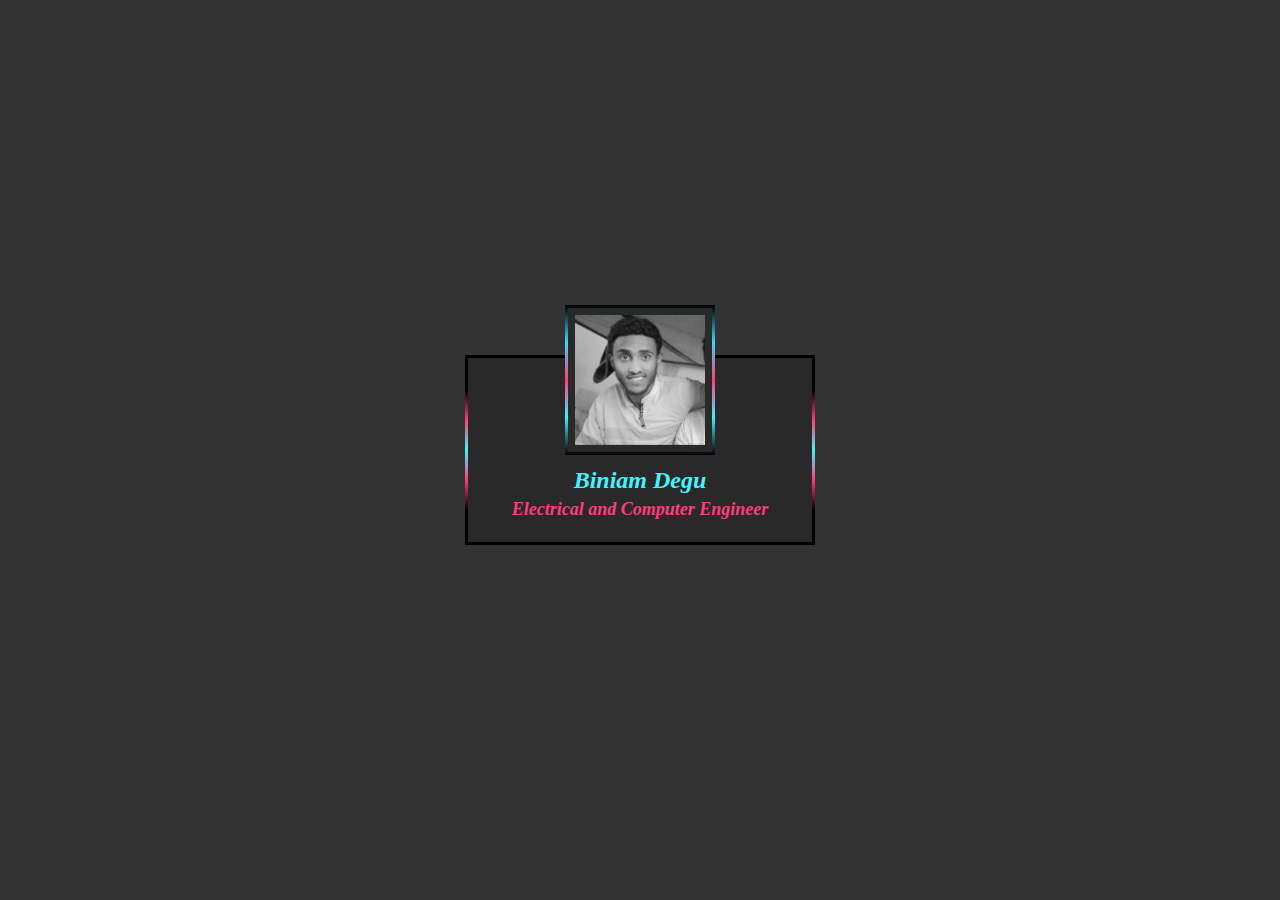
<file: index.html>
<!DOCTYPE html>
<html lang="en">
<head>
    <meta charset="UTF-8">
    <meta http-equiv="X-UA-Compatible" content="IE=edge">
    <meta name="viewport" content="width=device-width, initial-scale=1.0">
    <title> animated profile card </title>
    <link rel="stylesheet" href="bin.css">
    <link href='https://unpkg.com/boxicons@2.1.4/css/boxicons.min.css' rel='stylesheet'>
</head>
<body>
    <div class="card">
        <div class="lines"></div>
        <div class="box">
        <img src="bini.jpg"></div>
        <div class="content">
            <div class="detail">
                <h2 class="naa"> Biniam Degu <br>
                     <span>Electrical and Computer Engineer</span></h2>
            </div>
            <div class="data">
                <a href="https://biniam55.github.io/This-is-biniam/"><span> <i  class='bx bxl-facebook' style="background-color:#4267B2; color: aliceblue;" ></i></span></a>&nbsp;&nbsp;&nbsp;&nbsp;&nbsp;
                <span><i class='bx bxl-linkedin' style="background-color:#0e76a8; color:aliceblue"></i></span></h3>&nbsp;&nbsp;&nbsp;&nbsp;&nbsp;
                 <span><i class='bx bxl-twitter' style="background-color:#1DA1F2 ; color: aliceblue;"></i></span></h3>&nbsp;&nbsp;&nbsp;&nbsp;&nbsp;
            </div>
            <div class="btn">
                <button onclick="https://biniam55.github.io/This-is-biniam/">portfolio</button>
            <button onclick="window.location.href='https://w3docs.com';">Message</button>
            </div>
        </div>
</body>
</html>
</file>
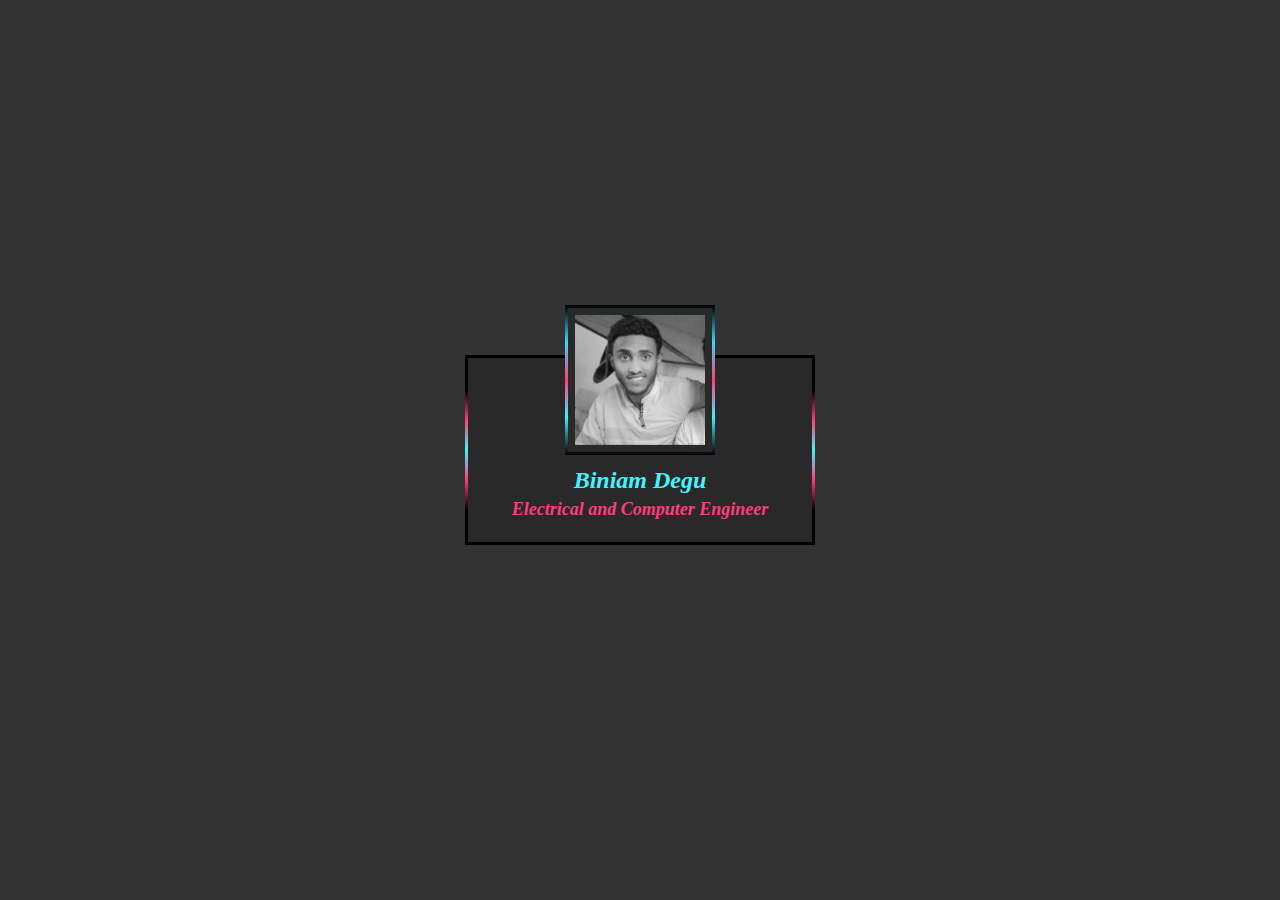
<file: bin.html>
<!DOCTYPE html>
<html lang="en">
<head>
    <meta charset="UTF-8">
    <meta http-equiv="X-UA-Compatible" content="IE=edge">
    <meta name="viewport" content="width=device-width, initial-scale=1.0">
    <title> animated profile card </title>
    <link rel="stylesheet" href="bin.css">
    <link href='https://unpkg.com/boxicons@2.1.4/css/boxicons.min.css' rel='stylesheet'>
</head>
<body>
    <div class="card">
        <div class="lines"></div>
        <div class="box">
        <img src="bini.jpg"></div>
        <div class="content">
            <div class="detail">
                <h2 class="naa"> Biniam Degu <br>
                     <span>Electrical and Computer Engineer</span></h2>
            </div>
            <div class="data">
                <a href="https://biniam55.github.io/my-profile/"><span> <i  class='bx bxl-facebook' style="background-color:#4267B2; color: aliceblue;" ></i></span></a>&nbsp;&nbsp;&nbsp;&nbsp;&nbsp;
                <span><i class='bx bxl-linkedin' style="background-color:#0e76a8; color:aliceblue"></i></span></h3>&nbsp;&nbsp;&nbsp;&nbsp;&nbsp;
                 <span><i class='bx bxl-twitter' style="background-color:#1DA1F2 ; color: aliceblue;"></i></span></h3>&nbsp;&nbsp;&nbsp;&nbsp;&nbsp;
            </div>
            <div class="btn">
                <button onclick="window.location.href='https://w3docs.com';">portfolio</button>
            <button onclick="window.location.href='https://w3docs.com';">Message</button>
            </div>
        </div>
</body>
</html>
</file>
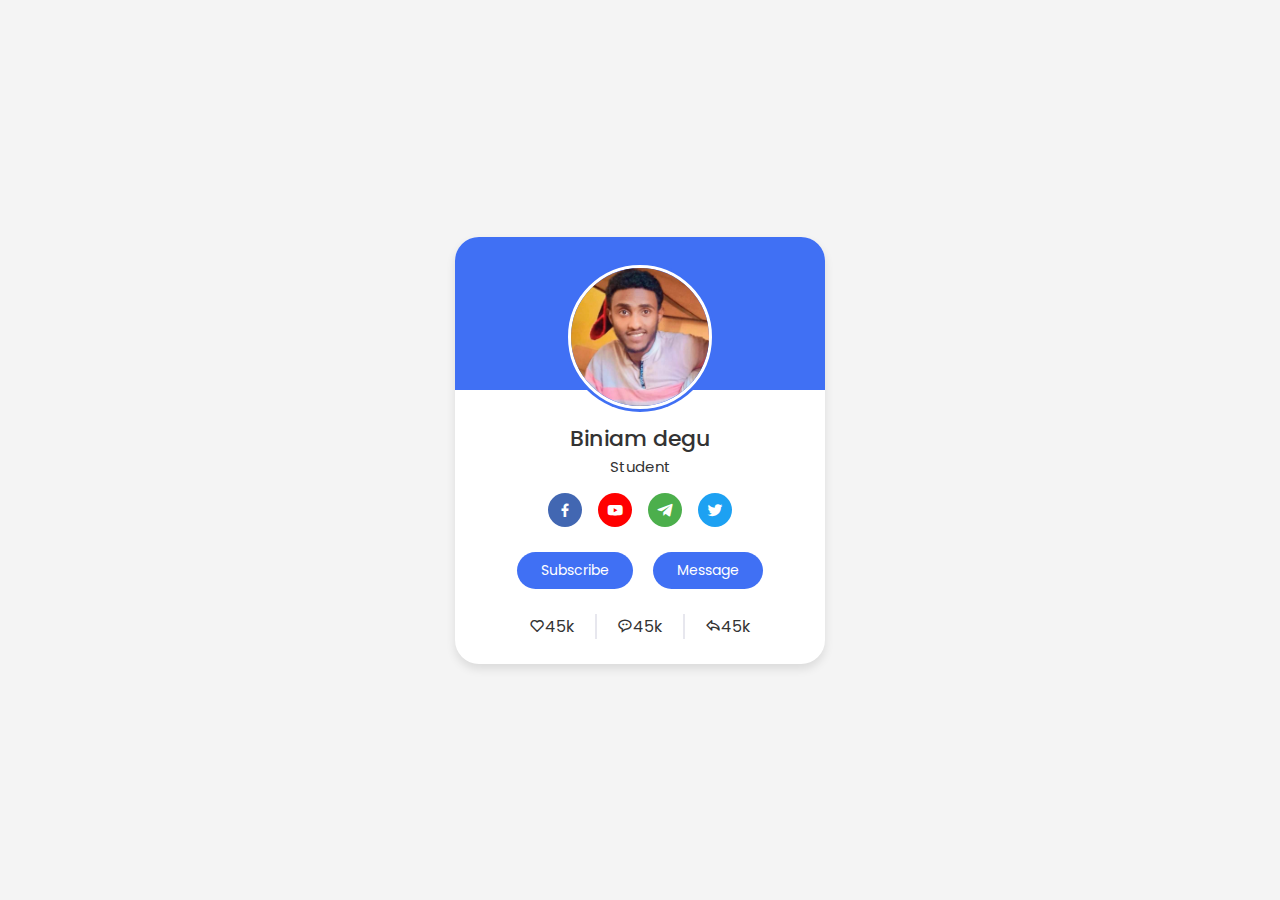
<file: bini.html>
<!DOCTYPE html>
<html lang="en">
<head>
    <meta charset="UTF-8">
    <meta http-equiv="X-UA-Compatible" content="IE=edge">
    <meta name="viewport" content="width=device-width, initial-scale=1.0">
    <title>Profile Card</title>
    <link rel="stylesheet" href="bini.css">
    <link href='https://unpkg.com/boxicons@2.1.4/css/boxicons.min.css' rel='stylesheet'>
</head>
<body>
    <div class="profile-card">
        <div class="image">
            <img src="bini.jpg" alt="" class="profile-image">

        </div>
        <div class="text">
            <span class=" name">Biniam degu</span>
            <span class="job">Student</span>
        </div>
        <div class="media-buttons">
            <a href="https://www.facebook.com/bineyam.degu" class="link" style="background: #4267b2" ><i class='bx bxl-facebook' ></i></i></a>
            <a href="https://www.youtube.com/@iniech7789" class="link" style="background: #ff0000"><i class='bx bxl-youtube' ></i></a>
            <a href="@bini1123" class="link" style="background: rgb(76, 175, 76)"><i class='bx bxl-telegram' ></i></a>
            <a href="#" class="link"style="background: #1da1f2"><i class='bx bxl-twitter' ></i></a>
        </div>
        <div class="buttons">
            <button onclick=" location.href='https://www.youtube.com/@iniech7789'" class="button">Subscribe</button>
            <button class="button">Message</button>
        </div>
        <div class="analytics" >
            <div class="data">
                <i class='bx bx-heart'></i>
                <span class="number">45k</span>

            </div>
            <div class="data">
                <i class='bx bx-message-rounded-dots' ></i>    
                            <span class="number">45k</span>

            </div>
            <div class="data">
                <i class='bx bx-share' ></i>
                                <span class="number">45k</span>

            </div>
        </div>
    </div>
</body>
</html>
</file>
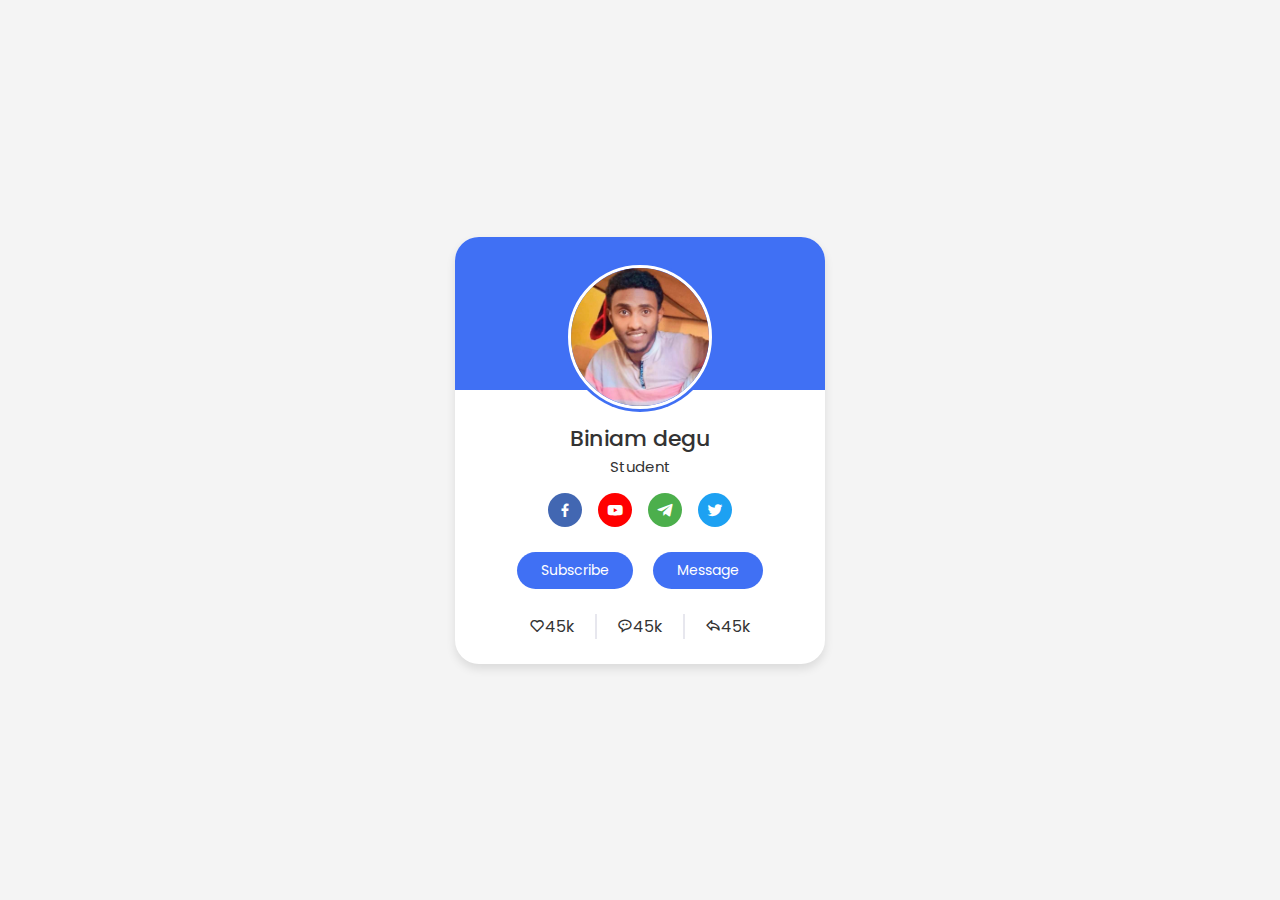
<file: ind.html>
<!DOCTYPE html>
<html lang="en">
<head>
    <meta charset="UTF-8">
    <meta http-equiv="X-UA-Compatible" content="IE=edge">
    <meta name="viewport" content="width=device-width, initial-scale=1.0">
    <title>Profile Card</title>
    <link rel="stylesheet" href="bini.css">
    <link href='https://unpkg.com/boxicons@2.1.4/css/boxicons.min.css' rel='stylesheet'>
</head>
<body>
    <div class="profile-card">
        <div class="image">
            <img src="bini.jpg" alt="" class="profile-image">

        </div>
        <div class="text">
            <span class=" name">Biniam degu</span>
            <span class="job">Student</span>
        </div>
        <div class="media-buttons">
            <a href="https://www.facebook.com/bineyam.degu" class="link" style="background: #4267b2" ><i class='bx bxl-facebook' ></i></i></a>
            <a href="https://www.youtube.com/@iniech7789" class="link" style="background: #ff0000"><i class='bx bxl-youtube' ></i></a>
            <a href="@bini1123" class="link" style="background: rgb(76, 175, 76)"><i class='bx bxl-telegram' ></i></a>
            <a href="#" class="link"style="background: #1da1f2"><i class='bx bxl-twitter' ></i></i></a>
        </div>
        <div class="buttons">
            <button class="button">Subscribe</button>
            <button class="button">Message</button>
        </div>
        <div class="analytics" >
            <div class="data">
                <i class='bx bx-heart'></i>
                <span class="number">45k</span>

            </div>
            <div class="data">
                <i class='bx bx-message-rounded-dots' ></i>    
                            <span class="number">45k</span>

            </div>
            <div class="data">
                <i class='bx bx-share' ></i>
                                <span class="number">45k</span>

            </div>
        </div>
    </div>
</body>
</html>
</file>
<file: bin.css>
*{
    margin: 0;
    padding: 0%;
    box-sizing: border-box;

}
body{
    justify-content: center;
    align-items: center;
    display: flex;
    min-height: 100vh;
    background: #333;
}
.card{
    position: relative;
    width: 350px;
    height: 190px;
    background-color: #333;
    transition: 0.5s;
}
.card:hover{
    height: 450px;
}
.card .lines{
    position: absolute;
    inset: 0;
    background: #000;
    overflow: hidden;
}
.card .lines::before{
    content: '';
    position: absolute;
    top: 50%;
    left: 50%;
    transform: translate(-50%,-50%);
    width: 600px;
    height: 120px;
    background: linear-gradient(transparent,#ff3c7b,#45f3ff ,#ff3c7b,transparent);
    animation: animate 4s linear infinite;
}
@keyframes animate{
    0%{transform: translate(-50%,-50%) rotate(0deg);}
    100%{transform: translate(-50%,-50%) rotate(360deg);}
}
.card .lines::after{
    position: absolute;
    content: '';
    inset: 3px;
    background: #292929;
}
.card .box{
    position: absolute;
    top: -50px;
    left: 50%;
    transform: translateX(-50%);
    width: 150px;
    height: 150px;
    background: #000;
    transition: 0.5s;
    z-index: 10;
    overflow: hidden;
}
.card:hover .box {
    width: 250px;
    height: 250px;
}
.card .box::before{
    content: '';
    position: absolute;
    top: 50%;
    left: 50%;
    transform: translate(-50%,-50%);
    width: 500px;
    height: 150px;
    background: linear-gradient(transparent, #3cd8ff,#ff3c7b ,#3cf2ff,transparent);
    animation: animate2 4s linear infinite;
}
@keyframes animate2{
    0%{transform: translate(-50%,-50%) rotate(360deg);}
    100%{transform: translate(-50%,-50%) rotate(0deg);}
}
.card .box::after{
    position: absolute;
    content: '';
    inset: 3px;
    background: #292929;
}
.card .box img{
    top: 10px;
    left: 10px;
position: absolute;
z-index: 1;
width: calc(100% - 20px);
height: calc(100% - 20px);
filter: grayscale(1);

}

.card .content{
    position: absolute;
    width: 100%;
    height: 100%;
    display: flex ;
    flex-direction: column;
    justify-content: center;
    align-items: center;
    overflow: hidden;
}
.card .content .detail{
    padding: 40px;
    text-align: center;
    width: 100%;
    transition: 0.5s;
    transform: translateY(145px);
    margin: bottom 10px;
    color: #45f3ff;
    font-style: italic;
} 

.card .content .data{
    margin-bottom: -170px;
    margin-left: 40px;
    justify-content: space-between;
    display: flex;
    align-items: center;
    padding: 120px;
    color: #ff3c7b;
    border-radius: 50%;

}


.card .content .data .btn{
  margin-top: 80px;
  gap: 0px;

}
.card .content .btn{
    margin-bottom: -110px;
    justify-content: space-between;
    align-items: center;
    padding: 60px;
    display: flex;
    outline: none;
    


}



.card .content .detail span{
    font-size: 0.75em;
    color: #ff3c7b;

}
.card .content .data span{
    color:#3cd8ff;
    margin: 10px;
    justify-content: space-between;
    align-items: center;
    font-size: 1.5em;
    border-radius: 20px;
    cursor: pointer;

}

.card .content .btn button{
    color:#000;
    display: flex;
    align-items: center;
    justify-content: space-between;
    margin: 20px;
    font-size: 1em;
    border: none;
    cursor: pointer;
    background-color: #3cf2ff;
    font-style: italic;
    outline: none;
    border-radius: 200px;
    font-weight: bold;
    padding: 5px;
}
.card .content .btn button:hover{
    color: white;
    background-color: #ff3c7b;
    text-decoration: none;
}

i {
    background-color: white;
    border-radius: 50%;
    padding: 5px;
    cursor: pointer;
  }
</file>
<file: bini.css>
@import url('https://fonts.googleapis.com/css2?family=Poppins:wght@300;400;500;600&display=swap');
*{
    margin: 0;
    padding: 0;
    box-sizing: border-box;
 font-family: 'Poppins', sans-serif;
}
body{
    height: 100vh;
    display: flex;
    align-items: center;
    justify-content: center;
    background-color: #f4f4f4;
}
.profile-card{
    display: flex;
    flex-direction: column;
    align-items:center;
    max-width: 370px;
    width: 100%;
    background: #fff;
    border-radius: 24px;
    padding: 25px;
    box-shadow: 0px 5px 10px rgba(0, 0, 0, 0.1);
    position: relative;
}
.profile-card:before{
    content: "";
    position: absolute;
    top: 0;
    left: 0;
    border-radius: 24px 24px 0 0;
    height: 36%;
    width: 100%;
    background-color: #4070f4;
}

.image{
    margin-bottom: 10px;
    position: relative;
    height: 150px;
    width: 150px;
    border-radius:50%;
    background-color:  #4070f4;
    padding: 3px;
}
.image .profile-image{
    height: 100%;
    width: 100%;
    object-fit: cover;
    border: 3px solid #fff;
    border-radius: 50%;
}
.profile-card .text{
    display: flex;
   flex-direction: column;
   align-items:center;
   color: #333;
}
.text .name {
    font-size: 22px;
    font-weight: 500;
}
.text .job {
    font-size: 15px;
    font-weight: 400;
}
.profile-card .media-buttons{ 

    display: flex;
    align-items: center;
    margin-top: 15px;
}
.media-buttons .link {
    display: flex;
    align-items: center;
    justify-content: center;
    color: #fff;
    background-color: #4070f4;
    border-radius: 50px;
    font-size: 18px;
    height: 34px;
    width: 34px;
    margin: 0 8px;
    text-decoration: none;
}
.profile-card .buttons{
    display: flex;
    align-items: center;
    margin-top: 25px;

}
.buttons .button{
    background-color: #4070f4;
    padding: 8px 24px;
    margin: 0 10px;
    border-radius: 24px;
    border: none;
    color: white;
    font-size: 14px;
    font-weight: 400;
    cursor: pointer;
    transition: all 0.3s ease;



}
.buttons .button:hover{
    background-color: blue;
    text-decoration: none;


}
.profile-card .analytics{
    display: flex;
    align-items: center;
    margin-top: 25px;
    justify-content: center;
}
.analytics .data{
    display: flex;
    align-items: center;
    color: #333;
    padding: 0 20px;
    border-right:  2px solid #e7e7ee;
}
.data:last-child{
    border-right: none;
}
.data .i{
    font-size: 18px;
    margin-right: 6px;
}
</file>
